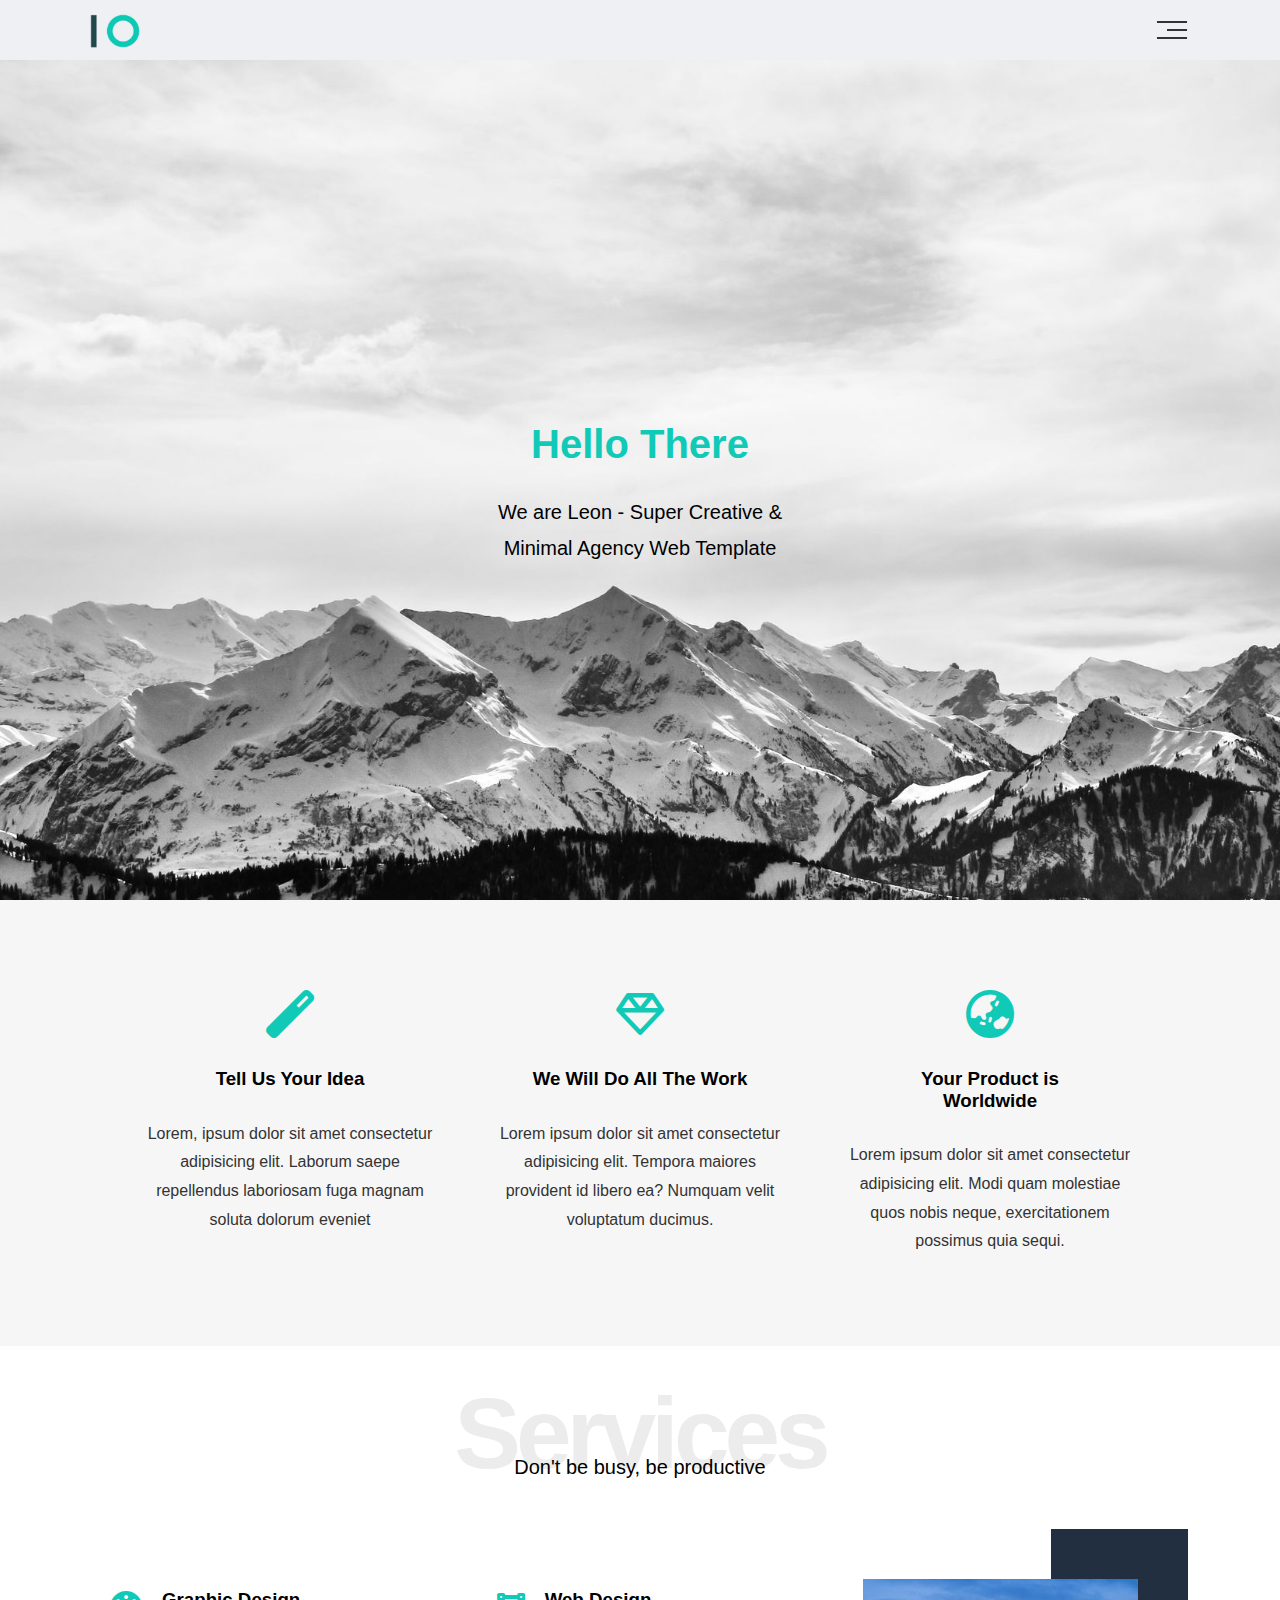
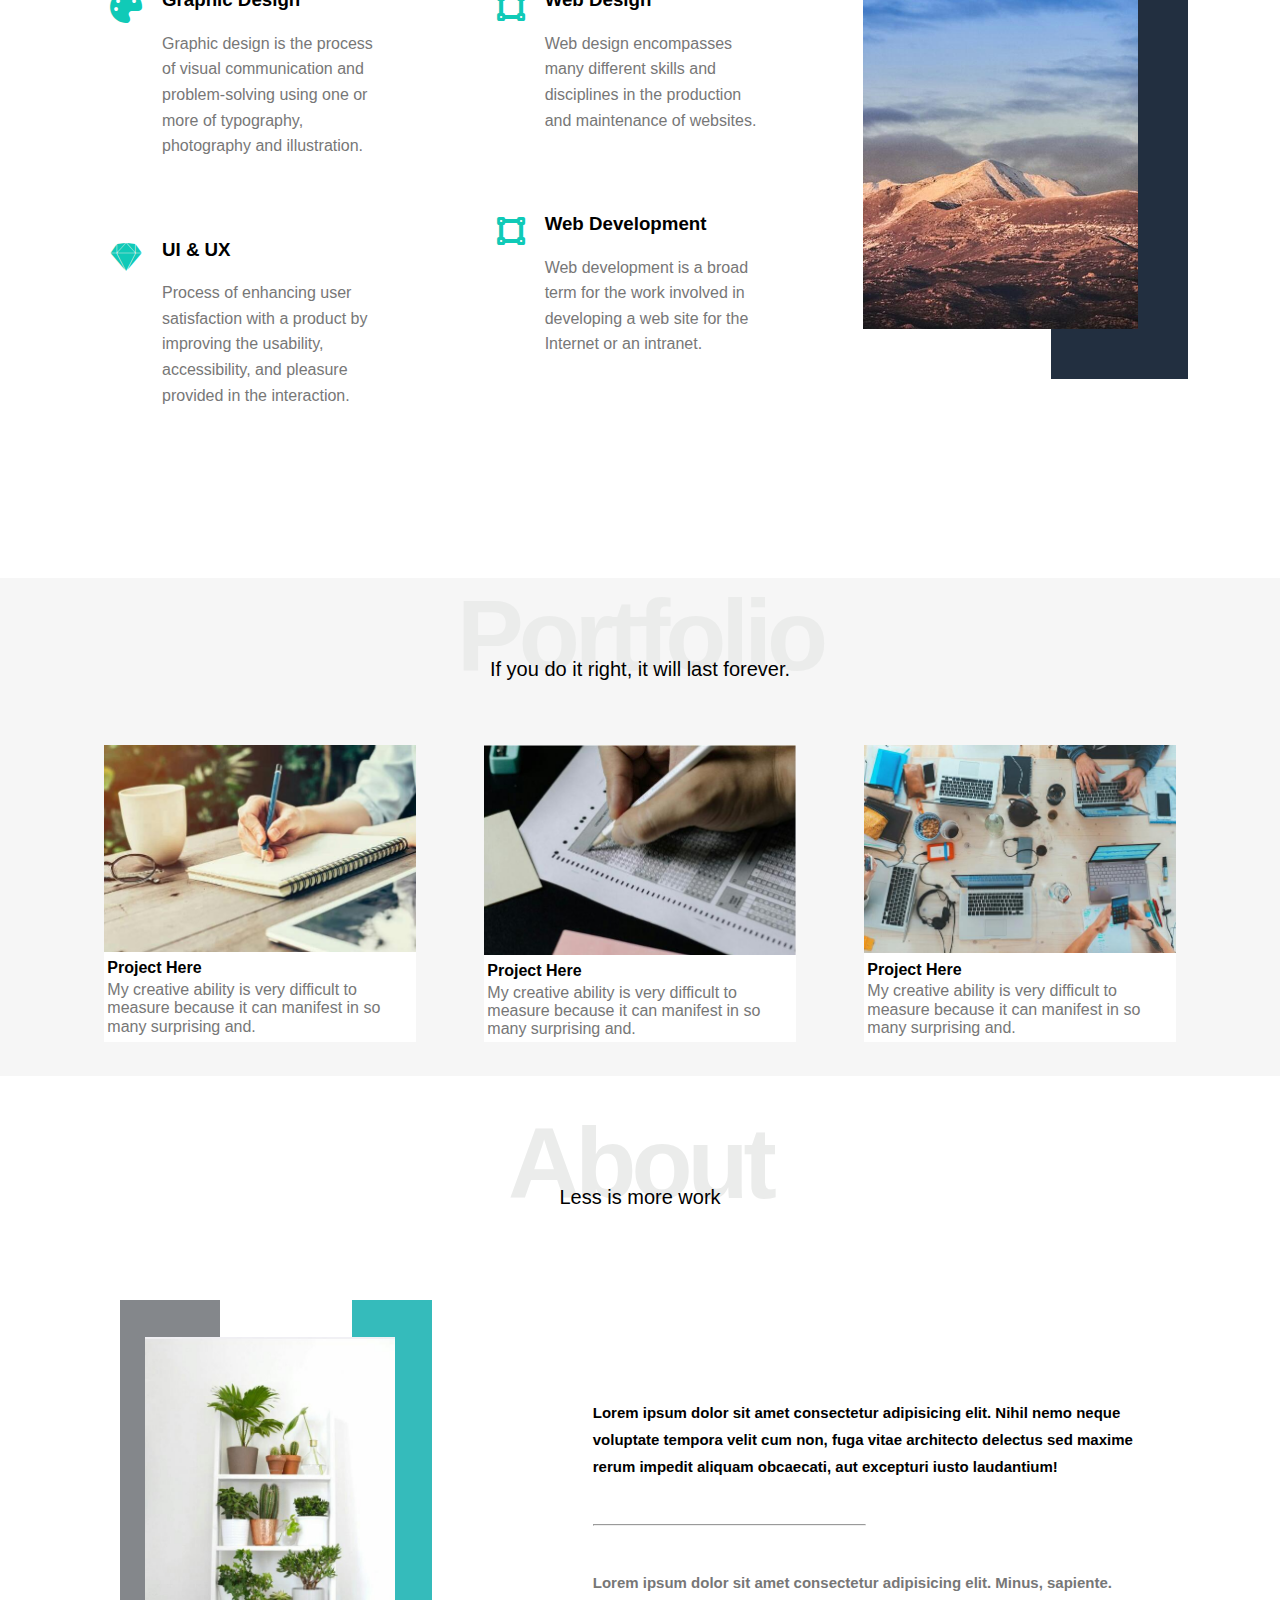
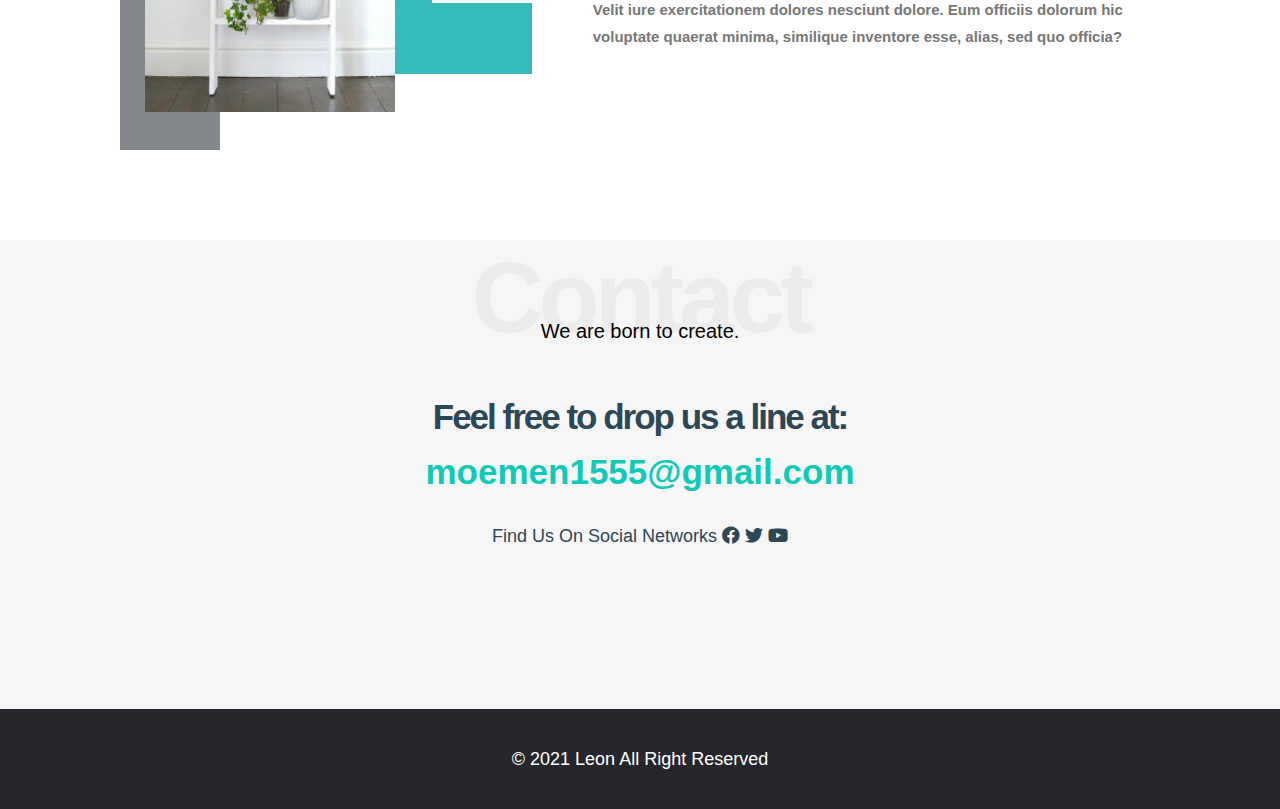
<file: index.html>
<!DOCTYPE html>
<html lang="en">

<head>
    <meta charset="UTF-8" />
    <link rel="stylesheet" href="style-sheet/temp-one.css" />
    <link rel="stylesheet" href="style-sheet/normalize.css" />
    <link rel="stylesheet" href="style-sheet/all.min.css" />
    <meta http-equiv="X-UA-Compatible" content="IE=edge" />
    <meta name="viewport" content="width=device-width, initial-scale=1.0" />
    <title>Template One</title>
</head>

<body>
    <div class="parent">
        <div class="container">
            <header>
                <img src="images/logo.jpg" alt="" />
                <div class="links">
                    <div class="icons">
                        <span></span>
                        <span></span>
                        <span></span>
                        <ul>
                            <li><a href="#service">Service</a></li>
                            <li><a href="#profile">Profile</a></li>
                            <li><a href="#contact">Contact US</a></li>
                            <li><a href="#about">About</a></li>
                        </ul>
                    </div>
                </div>
            </header>
        </div>
    </div>
    <div class="title">
        <div>
            <h1>Hello There</h1>
            <span>We are Leon - Super Creative & Minimal Agency Web Template</span>
        </div>
    </div>
    <div class="pa">
        <div class="container">
            <div class="feat">
                <i class="fas fa-magic fa-3x"></i>
                <h3>Tell Us Your Idea</h3>
                <p>
                    Lorem, ipsum dolor sit amet consectetur adipisicing elit. Laborum
                    saepe repellendus laboriosam fuga magnam soluta dolorum eveniet
                </p>
            </div>
            <div class="feat">
                <i class="far fa-gem fa-3x"></i>
                <h3>We Will Do All The Work</h3>
                <p>
                    Lorem ipsum dolor sit amet consectetur adipisicing elit. Tempora
                    maiores provident id libero ea? Numquam velit voluptatum ducimus.
                </p>
            </div>
            <div class="feat">
                <i class="fas fa-globe-asia fa-3x"></i>
                <h3>Your Product is Worldwide</h3>
                <p>
                    Lorem ipsum dolor sit amet consectetur adipisicing elit. Modi quam
                    molestiae quos nobis neque, exercitationem possimus quia sequi.
                </p>
            </div>
        </div>
    </div>
    <div class="titles" id="service">
        <h2>Services</h2>
        <p>Don't be busy, be productive</p>
    </div>
    <div class="container">
        <section>
            <div class="sec1">
                <div class="a">
                    <i class="fas fa-palette fa-2x"> </i>
                    <div class="top">
                        <h3>Graphic Design</h3>
                        <p>
                            Graphic design is the process of visual communication and
                            problem-solving using one or more of typography, photography and
                            illustration.
                        </p>
                    </div>
                </div>

                <div class="a">
                    <i class="fab fa-sketch fa-2x"></i>
                    <div class="bottom">
                        <h3>UI & UX</h3>
                        <p>
                            Process of enhancing user satisfaction with a product by
                            improving the usability, accessibility, and pleasure provided in
                            the interaction.
                        </p>
                    </div>
                </div>
            </div>
            <div class="sec2">
                <div class="a">
                    <i class="fas fa-vector-square fa-2x"></i>
                    <div class="top">
                        <h3>Web Design</h3>
                        <p>
                            Web design encompasses many different skills and disciplines in
                            the production and maintenance of websites.
                        </p>
                    </div>
                </div>
                <div class="a">
                    <i class="fas fa-vector-square fa-2x"></i>
                    <div class="bottom">
                        <h3>Web Development</h3>
                        <p>
                            Web development is a broad term for the work involved in
                            developing a web site for the Internet or an intranet.
                        </p>
                    </div>
                </div>
            </div>
            <div class="sec3">
                <img src="images/IMG-20220226-WA0026.jpg" alt="" />
            </div>
        </section>
    </div>
    <div class="par">
        <div class="titles" id="#profile">
            <h2>Portfolio</h2>
            <p>If you do it right, it will last forever.</p>
        </div>
        <div class="container">
            <div class="col1">
                <div class="imgcols"><img src="images/col3.jpg" alt="" /></div>
                <h4>Project Here</h4>
                <p id="ps">
                    My creative ability is very difficult to measure because it can
                    manifest in so many surprising and.
                </p>
            </div>
            <div class="col2">
                <div class="imgcols"><img src="images/col2.jpg" alt="" /></div>
                <h4>Project Here</h4>
                <p id="ps">
                    My creative ability is very difficult to measure because it can
                    manifest in so many surprising and.
                </p>
            </div>
            <div class="col3">
                <div class="imgcols"><img src="images/col1.jpg" alt="" /></div>
                <h4>Project Here</h4>
                <p id="ps">
                    My creative ability is very difficult to measure because it can
                    manifest in so many surprising and.
                </p>
            </div>
        </div>
    </div>
    <div class="titles" id="about">
        <h2>About</h2>
        <p>Less is more work</p>
    </div>
    <div class="container about">
        <div class="col1-img">
            <img src="images/IMG-20220226-WA0020.jpg" alt="">
        </div>
        <div class="col2-p">
            <p>Lorem ipsum dolor sit amet consectetur adipisicing elit. Nihil nemo neque voluptate tempora velit cum non, fuga vitae architecto delectus sed maxime rerum impedit aliquam obcaecati, aut excepturi iusto laudantium!</p>
            <hr>
            <p>Lorem ipsum dolor sit amet consectetur adipisicing elit. Minus, sapiente. Velit iure exercitationem dolores nesciunt dolore. Eum officiis dolorum hic voluptate quaerat minima, similique inventore esse, alias, sed quo officia?</p>
        </div>
    </div>


    <div class="par">
        <div class="titles" id="contact">
            <h2>Contact</h2>
            <p>We are born to create.</p>
        </div>
        <div class="container mail">
                <h1>Feel free to drop us a line at:</h1>
                <div><a href="mailto:moemen1555@gmail.com">moemen1555@gmail.com</a></div>
                <div>Find Us On Social Networks 
                    <span><i class="fab fa-facebook"></i></span>
                    <span><i class="fab fa-twitter"></i></span>
                    <span><i class="fab fa-youtube"></i></span></div>
                
        </div>
    </div>

    <footer >
        © 2021 Leon All Right Reserved
    </footer>
</body>

</html>
</file>
<file: style-sheet/temp-one.css>
* {
  margin: 0%;
  box-sizing: border-box;
}
:root {
  --main-color: #10cab7;
}
html {
    scroll-behavior: smooth;
}
body {
  font-family: "Work Sans", sans-serif;
}
.parent {
  background-color: #eff0f4;
}
.container {
  padding-left: 15px;
  padding-right: 15px;
  margin: auto;
}
/* start media */
/* small screens */

@media (min-width: 786px) {
  .container {
    width: 750px;
  }
}

/* mediam screens */
@media (min-width: 992px) {
  .container {
    width: 970px;
  }
}

/* large screens */
@media (min-width: 1200px) {
  .container {
    width: 1170px;
  }
}

/* start titles */
.titles {
  margin: 30px;
}
.titles h2 {
  text-align: center;
  font-size: 100px;
  font-weight: 800;
  color: #ebeceb;
  letter-spacing: -5px;
}
.titles p {
  font-size: 20px;
  margin-top: -35px;
  text-align: center;
}
@media (max-width: 767px) {
  .titles h2 {
    font-size: 60px;
  }
  .titles p {
    font-size: 15px;
    margin-top: -25px;
  }
}
/* end titles */

/* :start header  */
header {
  position: relative;
  padding: 20px;
  display: flex;
  justify-content: space-between;
  height: 60px;
  align-items: center;
  z-index: 2;
  background-color: #eff0f4;
}
header img {
  width: 50px;
}
.icons span {
  height: 2px;
  display: block;
  width: 30px;
  background-color: #333;
  margin: 3px;
  transition: 0.4s;
}
.icons span:nth-child(2) {
  width: 20px;
}
.icons:hover span:nth-child(2) {
  width: 30px;
}
.icons {
  display: flex;
  flex-wrap: wrap;
  flex-direction: column;
  align-items: flex-end;
}
header ul {
  position: absolute;
  width: 200px;
  right: 0;
  top: calc(100% - 5px);
  background: #f5f5f5;
  margin: 0 20px;
  padding: 0px;
  display: none;
}
header .links .icons:hover ul {
  display: block;
}
header ul li {
  text-decoration: none;
  color: #333;
  padding: 0px;
  margin: 0;
  list-style: none;
  border-top: solid 1px #222;
}
header ul a {
  display: block;
  text-decoration: none;
  color: #333;
  margin: 15px 0;
  padding-left: 5px;
  transition: 0.4s;
}
header ul a:hover {
  padding-left: 20px;
}
header ul li:first-child {
  border-top: none;
}
header ul::before {
  content: " ";
  border-top: transparent solid 15px;
  border-bottom: #f5f5f5 solid 15px;
  border-left: transparent solid 15px;
  border-right: transparent solid 15px;
  position: absolute;
  top: -30px;
  right: 15px;
}
/* end header */

/* :start title */
.title {
  background-image: url(../images/landing.jpg);
  background-size: cover;
  height: calc(100vh - 60px);
  margin: 0;
  background-position: center;
  position: relative;
}
.title div {
  margin: 0;
  position: absolute;
  top: 50%;
  left: 50%;
  transform: translate(-50%, -50%);
  text-align: center;
  width: 300px;
}
.title h1 {
  color: var(--main-color);
  font-size: 40px;
  font-weight: 800;
}
.title span {
  display: block;
  font-size: 20px;
  line-height: 1.8;
}
/* end title */

/* start features */
.pa {
  background-color: #f6f6f6;
}
.pa .container {
  display: grid;
  grid-template-columns: repeat(auto-fill, minmax(300px, 1fr));
  padding: 60px;
  justify-content: center;
}
.pa .feat {
  text-align: center;
  margin: 30px;
}
.pa .container i {
  color: var(--main-color);
  /* padding-bottom: 30px; */
}
.pa .container h3 {
  font-weight: 800;
  padding: 30px;
}
.pa .container p {
  color: #333;
  line-height: 1.8;
}
/* end features */
/* start scetion */
section {
  display: grid;
  grid-template-columns: repeat(auto-fill, minmax(305px, 1fr));
  grid-gap: 20px;
  margin-bottom: 100px;
  margin-top: 100px;
}
section div p {
  margin: 20px 0;
  color: #777;
}
.top,
.bottom {
  margin-bottom: 50px;
}
section div {
  margin: 0 20px;
}
section div h3 {
  margin: 10px auto;
  font-weight: 800;
}
section div p {
  line-height: 1.6;
}
section .sec3 {
  position: relative;
  height: 350px;
  width: 275px;
}
section div img {
  width: 100%;
  height: 100%;
  /* padding-top: 20px; */
}
section .sec3::after {
  content: " ";
  position: absolute;
  width: 50%;
  height: calc(100% + 100px);
  right: -50px;
  background-color: #222f40;
  top: -50px;
  bottom: -50px;
  z-index: -1;
}
section .a {
  display: flex;
}
section .a i {
  margin-top: 12px;
  color: var(--main-color);
}
@media (max-width: 1200px) {
  section .sec3 {
    display: none;
  }
}
@media (max-width: 660px) {
  section .a {
    flex-direction: column;
    align-items: center;
  }
  section .a div {
    display: flex;
    flex-direction: column;
  }
}
/* end section */

.par {
  background-color: #f6f6f6;
}
.par .container {
  display: flex;
}
.par .container img {
  width: 100%;
}
.par .col1,
.par .col2,
.par .col3 {
  margin: 3%;
  background-color: white;
}
.par #ps {
  color: #777;
  margin: 1%;
}
.par h4 {
  margin: 1%;
}
@media (max-width: 720px) {
  .par .container {
    display: flex;
    flex-direction: column;
  }
}
/* start About */
.about {
  display: flex;
  align-items: center;
  justify-content: space-between;
  padding: 0 7%;
  margin-top: 10%;
  margin-bottom: 10%;
}
.about .col1-img {
  width: 250px;
  height: 375px;
  position: relative;
  margin-right: 20%;
}
.about .col1-img::after {
  content: " ";
  position: absolute;
  width: 40%;
  left: -10%;
  background-color: #84878b;
  height: 120%;
  margin-top: -15%;
  z-index: -1;
}
.about .col1-img::before {
  content: " ";
  position: absolute;
  width: 40%;
  right: -55%;
  height: 81%;
  top: -10%;
  z-index: -1;
  border-bottom: #35bbbb 71px solid;
  border-left: #35bbbb 80px solid;
}
.about .col1-img img {
  width: 250px;
  height: 375px;
}
.about .col2-p {
  font-size: 15px;
  line-height: 1.8;
  font-weight: 700;
}
.about hr {
  width: 50%;
  color: aqua;
  margin: 8% 0;
}
.about .col2-p p:last-child {
  color: #777;
}

@media (max-width: 992px) {
  .about {
    flex-direction: column;
  }
  .about .col2-p p:first-child {
    margin-top: 10%;
  }
}
.par .mail {
  display: flex;
  flex-direction: column;
  align-items: center;
  padding-bottom: 10%;
}
.par .mail h1 {
  font-size: 35px;
  font-weight: 800;
  color: #2c4755;
  letter-spacing: -2px;
  margin-bottom: 15px;
}
.par .mail a {
  display: block;
  font-size: 35px;
  font-weight: 800;
  color: var(--main-color);
  text-decoration: none;
}
.par .mail div:last-child {
  margin: 3% 0;
  font-size: 18px;
  color: #2c4755;
}
footer {
  height: 100px;
  background-color: #26272c;
  color: white;
  display: flex;
  align-items: center;
  justify-content: center;
  font-size: 18px;
}
</file>
